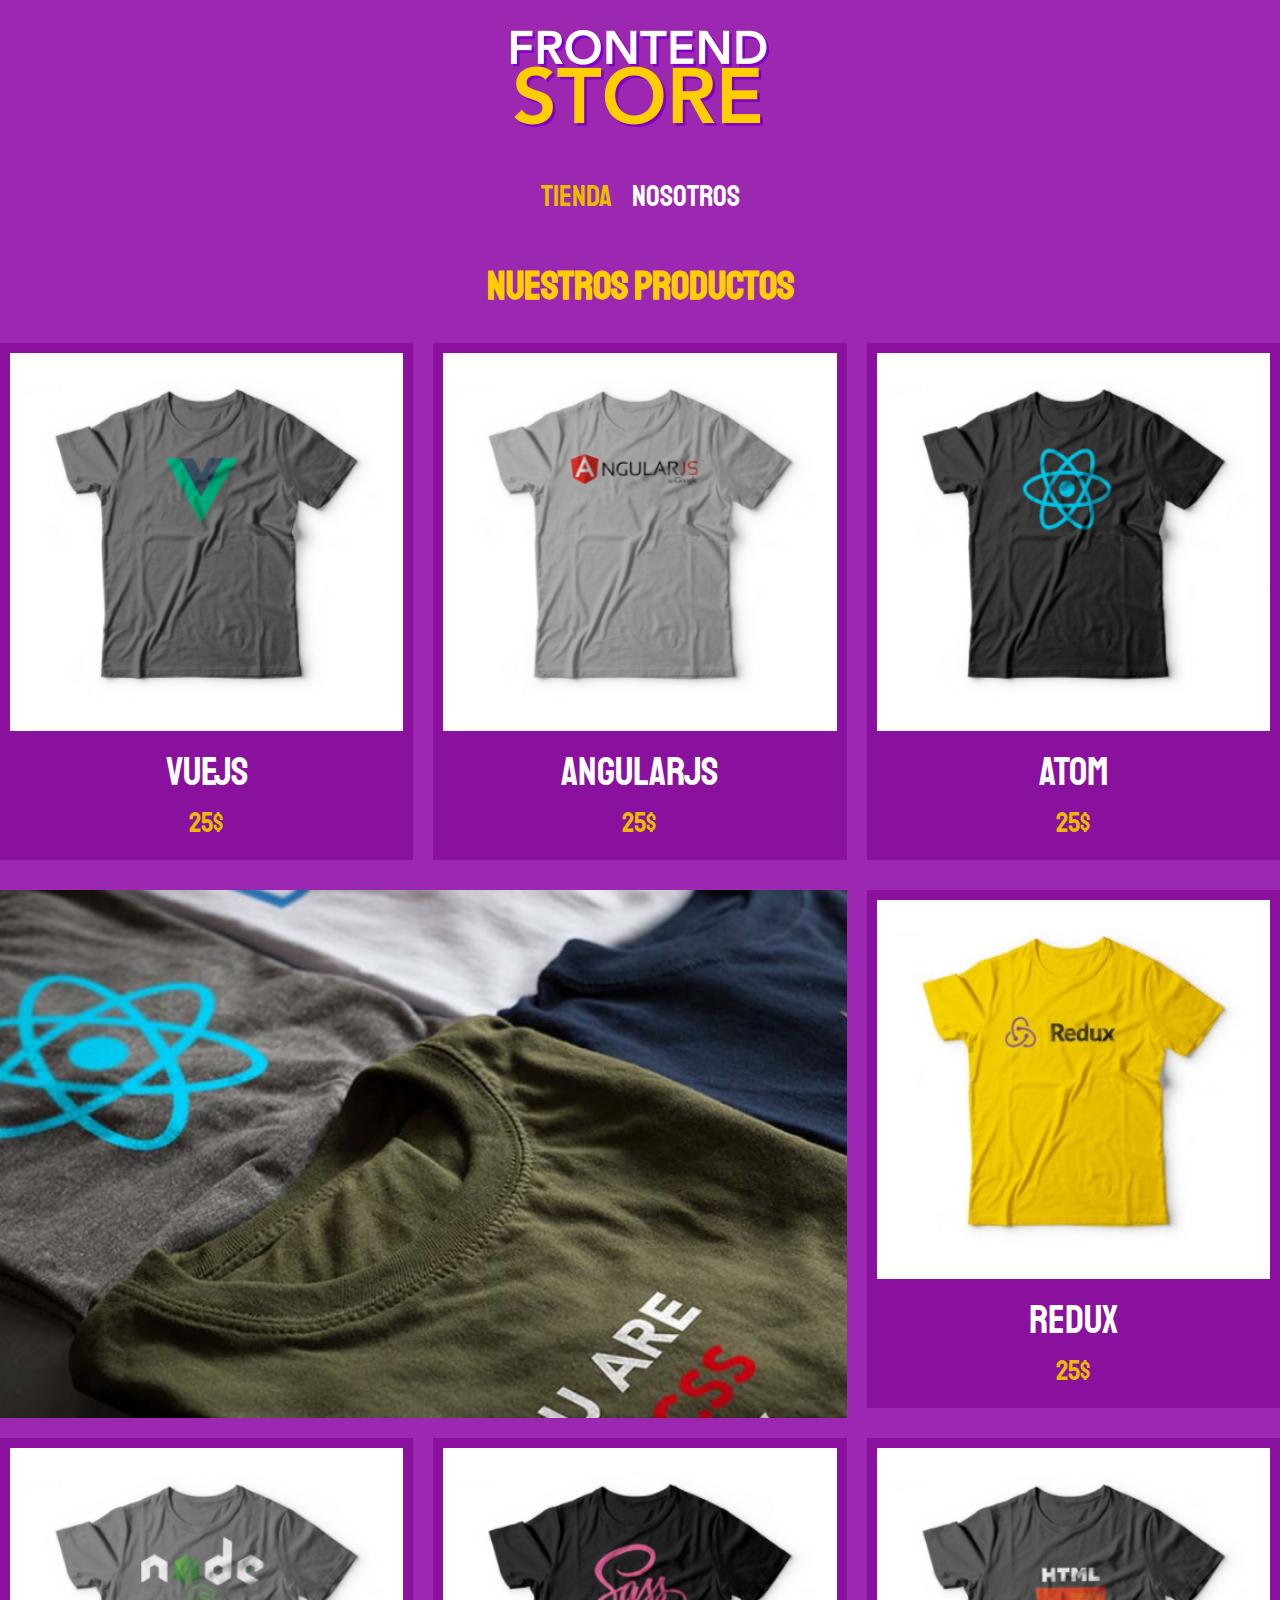
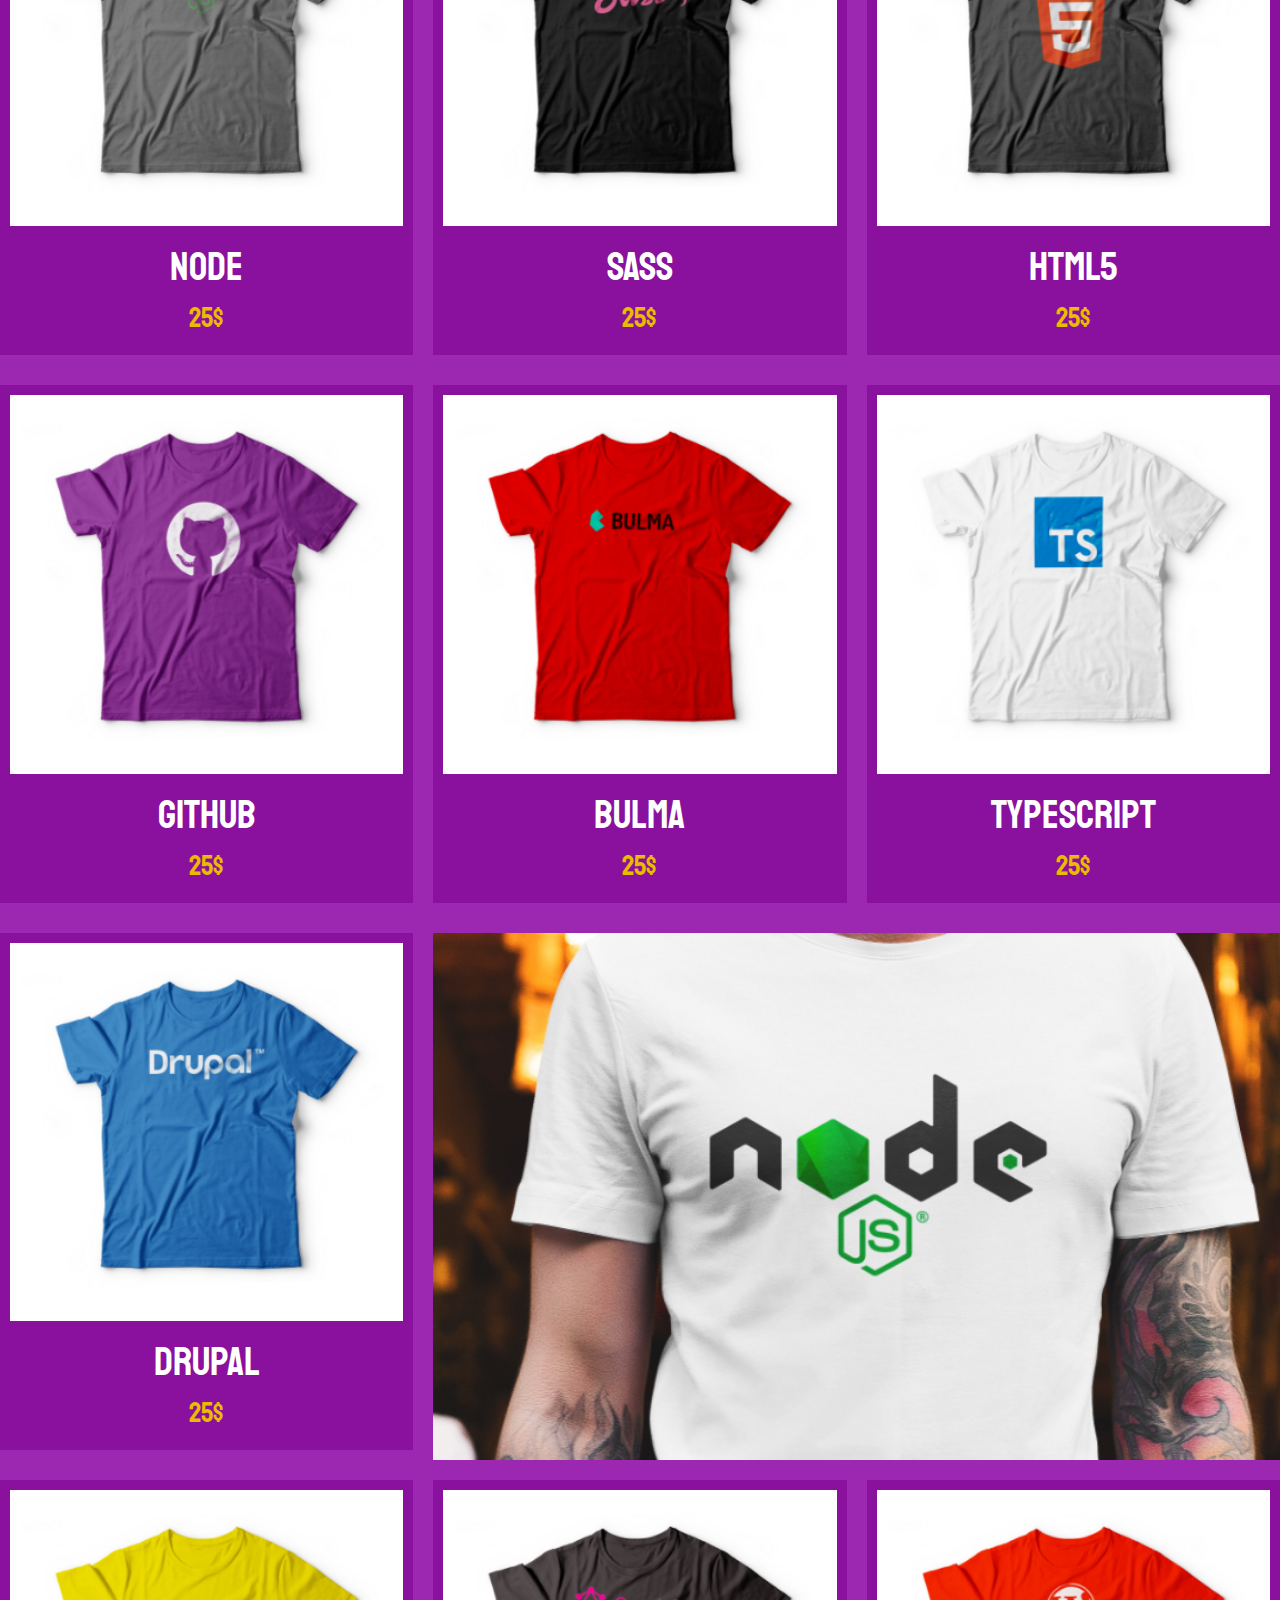
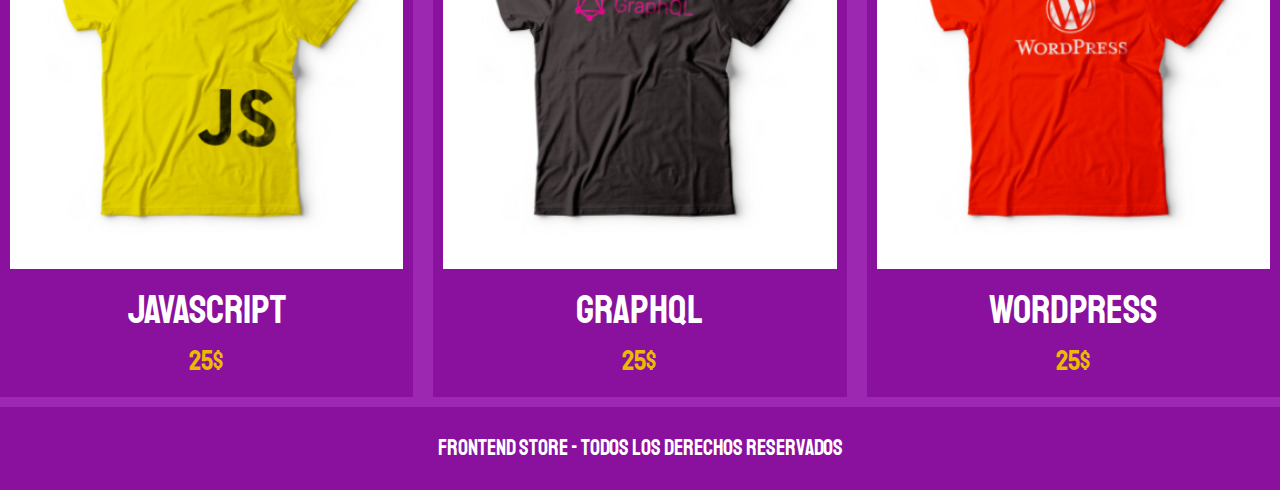
<file: index.html>
<!DOCTYPE html>
<html lang="en">
<head>
    <meta charset="UTF-8">
    <meta http-equiv="X-UA-Compatible" content="IE=edge">
    <meta name="viewport" content="width=device-width, initial-scale=1.0">
    <title>Freelance Store</title>
    <link rel="stylesheet" href="/css/normalize.css">
    <link rel="stylesheet" href="/css/style.css">
</head>
<body>
    <header class="header">
        <a href="index.html">
            <img class="header__logo" src="img/logo.png" alt="logotipo">
        </a> 
    </header>

    <nav class="navegacion">
        <a class="navegacion__enlace navegacion__enlace--activo" href="index.html">Tienda</a>
        <a class="navegacion__enlace" href="nosotros.html">Nosotros</a>
    </nav>

    <main>
        <div class="contenedor">
            <h1>Nuestros Productos</h1>
        </div>

        <div class="grid">
            <div class="producto">
                <a href="productos.html">
                    <img class="producto__imagen" src="img/1.jpg" alt="imagen camisa">
                    <div class="producto__informacion">
                        <p class="producto__nombre">VueJS</p>
                        <p class="producto__precio">25$</p>
                    </div>
                </a>
            </div>
            <div class="producto">
                <a href="productos.html">
                    <img class="producto__imagen" src="img/2.jpg" alt="imagen camisa">
                    <div class="producto__informacion">
                        <p class="producto__nombre">AngularJS</p>
                        <p class="producto__precio">25$</p>
                    </div>
                </a>
            </div>
            <div class="producto">
                <a href="productos.html">
                    <img class="producto__imagen" src="img/3.jpg" alt="imagen camisa">
                    <div class="producto__informacion">
                        <p class="producto__nombre">ATOM</p>
                        <p class="producto__precio">25$</p>
                    </div>
                </a>
            </div>
            <div class="producto">
                <a href="productos.html">
                    <img class="producto__imagen" src="img/4.jpg" alt="imagen camisa">
                    <div class="producto__informacion">
                        <p class="producto__nombre">Redux</p>
                        <p class="producto__precio">25$</p>
                    </div>
                </a>
            </div>
            <div class="producto">
                <a href="productos.html">
                    <img class="producto__imagen" src="img/5.jpg" alt="imagen camisa">
                    <div class="producto__informacion">
                        <p class="producto__nombre">Node</p>
                        <p class="producto__precio">25$</p>
                    </div>
                </a>
            </div>
            <div class="producto">
                <a href="productos.html">
                    <img class="producto__imagen" src="img/6.jpg" alt="imagen camisa">
                    <div class="producto__informacion">
                        <p class="producto__nombre">SASS</p>
                        <p class="producto__precio">25$</p>
                    </div>
                </a>
            </div>
            <div class="producto">
                <a href="productos.html">
                    <img class="producto__imagen" src="img/7.jpg" alt="imagen camisa">
                    <div class="producto__informacion">
                        <p class="producto__nombre">HTML5</p>
                        <p class="producto__precio">25$</p>
                    </div>
                </a>
            </div>
            <div class="producto">
                <a href="productos.html">
                    <img class="producto__imagen" src="img/8.jpg" alt="imagen camisa">
                    <div class="producto__informacion">
                        <p class="producto__nombre">github</p>
                        <p class="producto__precio">25$</p>
                    </div>
                </a>
            </div>
            <div class="producto">
                <a href="productos.html">
                    <img class="producto__imagen" src="img/9.jpg" alt="imagen camisa">
                    <div class="producto__informacion">
                        <p class="producto__nombre">Bulma</p>
                        <p class="producto__precio">25$</p>
                    </div>
                </a>
            </div>
            <div class="producto">
                <a href="productos.html">
                    <img class="producto__imagen" src="img/10.jpg" alt="imagen camisa">
                    <div class="producto__informacion">
                        <p class="producto__nombre">TypeScript</p>
                        <p class="producto__precio">25$</p>
                    </div>
                </a>
            </div>
            <div class="producto">
                <a href="productos.html">
                    <img class="producto__imagen" src="img/11.jpg" alt="imagen camisa">
                    <div class="producto__informacion">
                        <p class="producto__nombre">Drupal</p>
                        <p class="producto__precio">25$</p>
                    </div>
                </a>
            </div>
            <div class="producto">
                <a href="productos.html">
                    <img class="producto__imagen" src="img/12.jpg" alt="imagen camisa">
                    <div class="producto__informacion">
                        <p class="producto__nombre">JavaScript</p>
                        <p class="producto__precio">25$</p>
                    </div>
                </a>
            </div>
            <div class="producto">
                <a href="productos.html">
                    <img class="producto__imagen" src="img/13.jpg" alt="imagen camisa">
                    <div class="producto__informacion">
                        <p class="producto__nombre">GraphQL</p>
                        <p class="producto__precio">25$</p>
                    </div>
                </a>
            </div>
            <div class="producto">
                <a href="productos.html">
                    <img class="producto__imagen" src="img/14.jpg" alt="imagen camisa">
                    <div class="producto__informacion">
                        <p class="producto__nombre">WordPress</p>
                        <p class="producto__precio">25$</p>
                    </div>
                </a>
            </div>
            <div class="grafico grafico--camisa"></div>
            <div class="grafico grafico--node"></div> 
        </div>
    </main>

    </section>

</body>

<footer class="footer">
    <p class="footer__texto">FrontEnd Store - TODOS LOS DERECHOS RESERVADOS</p>
</footer>

</html>
</file>
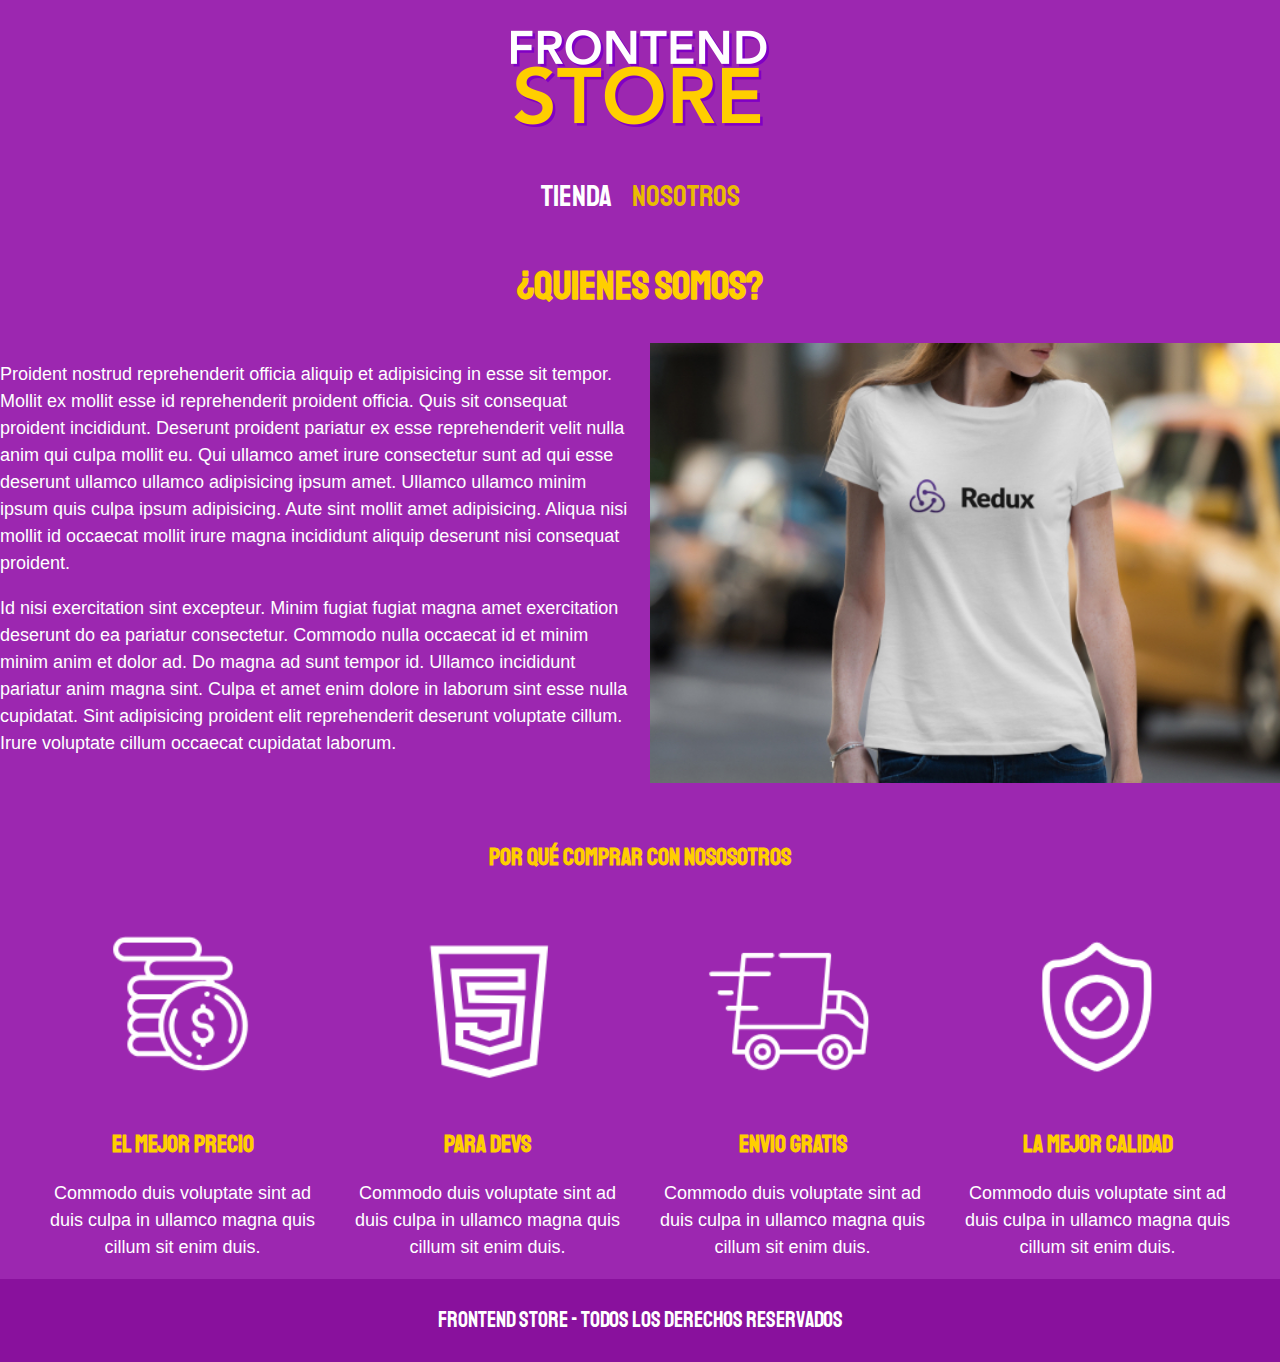
<file: nosotros.html>
<!DOCTYPE html>
<html lang="en">
<head>
    <meta charset="UTF-8">
    <meta http-equiv="X-UA-Compatible" content="IE=edge">
    <meta name="viewport" content="width=device-width, initial-scale=1.0">
    <title>Freelance Store</title>
    <link rel="stylesheet" href="/css/normalize.css">
    <link rel="stylesheet" href="/css/style.css">
</head>
<body>
    <header class="header">
        <a href="index.html">
            <img class="header__logo" src="img/logo.png" alt="logotipo">
        </a> 
    </header>

    <nav class="navegacion">
        <a class="navegacion__enlace " href="index.html">Tienda</a>
        <a class="navegacion__enlace navegacion__enlace--activo" href="nosotros.html">Nosotros</a>
    </nav>

    <main>
        <div class="contenedor">
            <h1>¿Quienes somos?</h1>
        </div>
        
        <div class="nosotros">
            <div class="contenido__nosotros">
                <p>Proident nostrud reprehenderit officia aliquip et adipisicing in esse sit tempor. Mollit ex mollit esse id reprehenderit proident officia. Quis sit consequat proident incididunt. Deserunt proident pariatur ex esse reprehenderit velit nulla anim qui culpa mollit eu.
                    Qui ullamco amet irure consectetur sunt ad qui esse deserunt ullamco ullamco adipisicing ipsum amet. Ullamco ullamco minim ipsum quis culpa ipsum adipisicing. Aute sint mollit amet adipisicing. Aliqua nisi mollit id occaecat mollit irure magna incididunt aliquip deserunt nisi consequat proident.

                    </p>

                    <p>Id nisi exercitation sint excepteur. Minim fugiat fugiat magna amet exercitation deserunt do ea pariatur consectetur. Commodo nulla occaecat id et minim minim anim et dolor ad. Do magna ad sunt tempor id. Ullamco incididunt pariatur anim magna sint.

                    Culpa et amet enim dolore in laborum sint esse nulla cupidatat. Sint adipisicing proident elit reprehenderit deserunt voluptate cillum. Irure voluptate cillum occaecat cupidatat laborum.</p>
                
            </div>
            <img class ="imagen__nosotros" src="img/nosotros.jpg" alt="imagen nosotros"></p>
        </div>
        
    </main>

    <section class="contendor comprar">
        <h2 class="comprar__titulo">Por qué comprar con nososotros</h2>

        <div class="bloques">
            <div class="bloque">
                <img class="imagen__bloque" src="img/icono_1.png" alt="icono">
                <h3 class="bloque__titulo">El mejor precio</h3>
                <p>Commodo duis voluptate sint ad duis culpa in ullamco magna quis cillum sit enim duis.</p>
            </div>
            <div class="bloque">
                <img class="imagen__bloque" src="img/icono_2.png" alt="icono">
                <h3 class="bloque__titulo">Para Devs</h3>
                <p>Commodo duis voluptate sint ad duis culpa in ullamco magna quis cillum sit enim duis.</p>
            </div>
            <div class="bloque">
                <img class="imagen__bloque" src="img/icono_3.png" alt="icono">
                <h3 class="bloque__titulo">Envio gratis</h3>
                <p>Commodo duis voluptate sint ad duis culpa in ullamco magna quis cillum sit enim duis.</p>
            </div>
            <div class="bloque">
                <img class="imagen__bloque" src="img/icono_4.png" alt="icono">
                <h3 class="bloque__titulo">La mejor calidad</h3>
                <p>Commodo duis voluptate sint ad duis culpa in ullamco magna quis cillum sit enim duis.</p>
            </div>
        </div>
    </section>

</body>

<footer class="footer">
    <p class="footer__texto">FrontEnd Store - TODOS LOS DERECHOS RESERVADOS</p>
</footer>

</html>
</file>
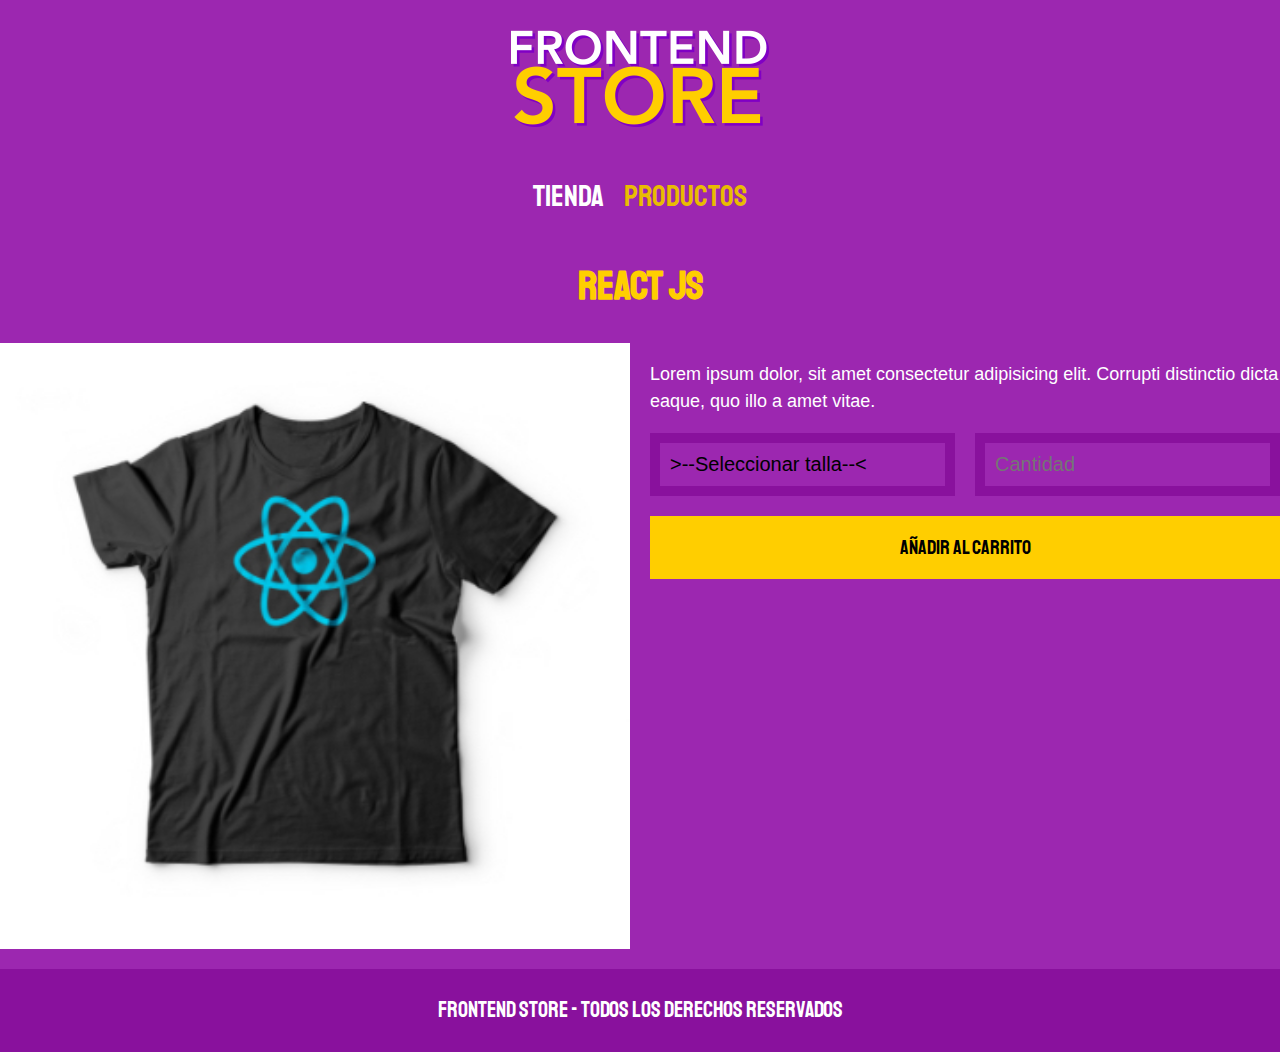
<file: productos.html>
<!DOCTYPE html>
<html lang="en">
<head>
    <meta charset="UTF-8">
    <meta http-equiv="X-UA-Compatible" content="IE=edge">
    <meta name="viewport" content="width=device-width, initial-scale=1.0">
    <title>Freelance Store</title>
    <link rel="stylesheet" href="/css/normalize.css">
    <link rel="stylesheet" href="/css/style.css">
</head>
<body>
    <header class="header">
        <a href="index.html">
            <img class="header__logo" src="img/logo.png" alt="logotipo">
        </a> 
    </header>

    <nav class="navegacion">
        <a class="navegacion__enlace " href="index.html">Tienda</a>
        <a class="navegacion__enlace navegacion__enlace--activo" href="productos.html">Productos</a>
    </nav>

    <main>
        <div class="contenedor">
            <h1>React JS</h1>
        </div>

        <div class="camisas">
            <img class="imagen__camisas" src="img/3.jpg" alt="imagen del producto">
            <div class="camisas__contenido">
                <p>Lorem ipsum dolor, sit amet consectetur adipisicing elit. Corrupti distinctio dicta eaque, quo illo a amet vitae.</p>
                <form class="formulario">
                    <select class="formulario__campo">
                        <option  disabled selected>>--Seleccionar talla--<</option>
                        <option>Talla S</option>
                        <option>Talla M</option>
                        <option>Talla L</option>
                        <option>Talla XL</option>
                    </select>
                    <input class="formulario__campo" type="number" placeholder="Cantidad" min="1">
                    <input class="formulario__submit" type="submit" value="Añadir al carrito">
                </form>
            </div>
        </div>

    </main>

</body>

<footer class="footer">
    <p class="footer__texto">FrontEnd Store - TODOS LOS DERECHOS RESERVADOS</p>
</footer>

</html>
</file>
<file: css/style.css>
@import url('https://fonts.googleapis.com/css2?family=Staatliches&display=swap');

/*DEFINIR PALETA DE COLORES Y FUENTE*/

:root{
    --primario: #9C27b0;
    --primario_oscuro: #89119d;
    --secundario: #ffce00;
    --secundario_oscurio: rgb(233,187,2);
    --blanco: #fff;
    --negro: #000;
    
    --fuentePrincipal: 'Staatliches', cursive;
}

html {
    box-sizing: border-box;
    font-size: 62.5%;
}

*, *:before, *:after {
    box-sizing: inherit;
}

/*DEFINIR GLOBALES*/

body{
    background-color: var(--primario);
    font-size: 1.6rem;
    line-height: 1.5;
}

p{
    font-size: 1.8rem;
    font-family: Arial, Helvetica, sans-serif;
    color: var(--blanco)
}

a{
    text-decoration: none;
}

img{
    width: 100%;
}

.contendor{
    max-width: 120rem;
    margin: 0 auto;
}

h1,h2,h3{
    text-align: center;
    color: var(--secundario);
    font-family: var(--fuentePrincipal);
}

h1{
    font-size: 4rem;
}

h2{
    font-size: 3,2rem;
}

h3{
    font-size: 2.4rem;
}

/*Header*/

.header{
    display: flex;
    justify-content: center; /*Centrar horizontalmente*/
}
.header__logo{
    margin: 3rem 0;
}

/*Footer*/

.footer{
    background-color: var(--primario_oscuro);
    padding: 0.3rem 0;
    margin-top: 2rem 0;
    
}

.footer__texto{
    text-align: center;
    font-size: 2.2rem;
    font-family: var(--fuentePrincipal);
}

/*Navegación*/

.navegacion{
    background-color: var(--primario);
    padding: 1rem 0;
    display: flex;
    justify-content: center;
    gap: 2rem;
}

.navegacion__enlace{
    font-family: var(--fuentePrincipal);
    color: var(--blanco);
    font-size: 3rem;
}

.navegacion__enlace--activo,
.navegacion__enlace:hover{
    color:var(--secundario_oscurio)
}

/*Grid*/

.grid{
    display: grid;
    grid-template-columns: repeat(2, 1fr);
    gap: 2rem;
}

@media (min-width: 768px) {
    .grid{
        display: grid;
        grid-template-columns: repeat(3, 1fr);
    }
}

/*Productos*/

.producto{
    background-color: var(--primario_oscuro);
    padding: 1rem;
    margin-bottom: 1rem;
}


.producto__nombre{
    font-size: 4rem;

}

.producto__precio{
    font-size: 2.8rem;
    color: var(--secundario_oscurio);
}

.producto__nombre,
.producto__precio{
    font-family: var(--fuentePrincipal);
    margin: 1rem 0;
    text-align: center;
    line-height: 1.2;
}

/*Graficos*/

.grafico{
    min-height: 20rem;
    background-repeat: no-repeat;
    background-size: cover;
    grid-column: 1/3;
}

.grafico--camisa{
    grid-row: 2/3;
    background-image: url(/img/grafico1.jpg);
} 

.grafico--node{
    background-image: url(/img/grafico2.jpg);
    grid-row: 8/9;
    
}

@media (min-width: 768px) {
    .grafico--node{
        grid-row: 5/6;
        grid-column: 2/4;
    }
}

/*Nosotros*/

.nosotros{
    display: grid;
    grid-template-rows: repeat(2, auto);
}

@media (min-width: 768px) {
    .nosotros{
        grid-template-columns: repeat(2, 1fr);
        column-gap: 2rem;
    }
    
}


.imagen__nosotros{
    grid-row: 1/2;

}

@media (min-width: 768px) {
    .imagen__nosotros{
        grid-column: 2/3;
        
    }
}

/*Bloques*/

.bloques{
    display: grid;
    grid-template-columns: repeat(2, 1fr);
    gap: 2rem;
}

@media (min-width: 768px) {
    .bloques{
        grid-template-columns: repeat(4, 1fr);
    }
}

.bloque{
    text-align: center;
}

.bloque__titulo{
    margin:0px;
}

/*Camisas*/

@media (min-width: 768px) {
    .camisas{
        display: grid;
        grid-template-columns: repeat(2, 1fr);
        column-gap: 2rem;
        margin-bottom: 2rem;
    }
}


.formulario{
        display: grid;
        grid-template-columns: repeat(2, 1fr);
        gap: 2rem;
}
    


.formulario__campo{
    border: 1rem solid var(--primario_oscuro);
    background-color: transparent;
    color: var(--negro);
    font-family: Arial, Helvetica, sans-serif;
    font-size: 2rem;
    padding: 1rem;
    appearance: none;
    min-width: 50%;
}

.formulario__submit{
    background-color: var(--secundario);
    border: none;
    font-size: 2rem;
    font-family: var(--fuentePrincipal);
    padding: 2rem;
    transition: background-color .3 s ease;
    grid-column: 1/3;
    margin-bottom: 2rem;
    
    
}

@media (min-width: 768px) {
    .formulario__submit{
        grid-template-columns: repeat(1, 1fr);
    }
}


.formulario__submit:hover{
    cursor: pointer;
    background-color: var(--secundario_oscurio);
}
</file>
